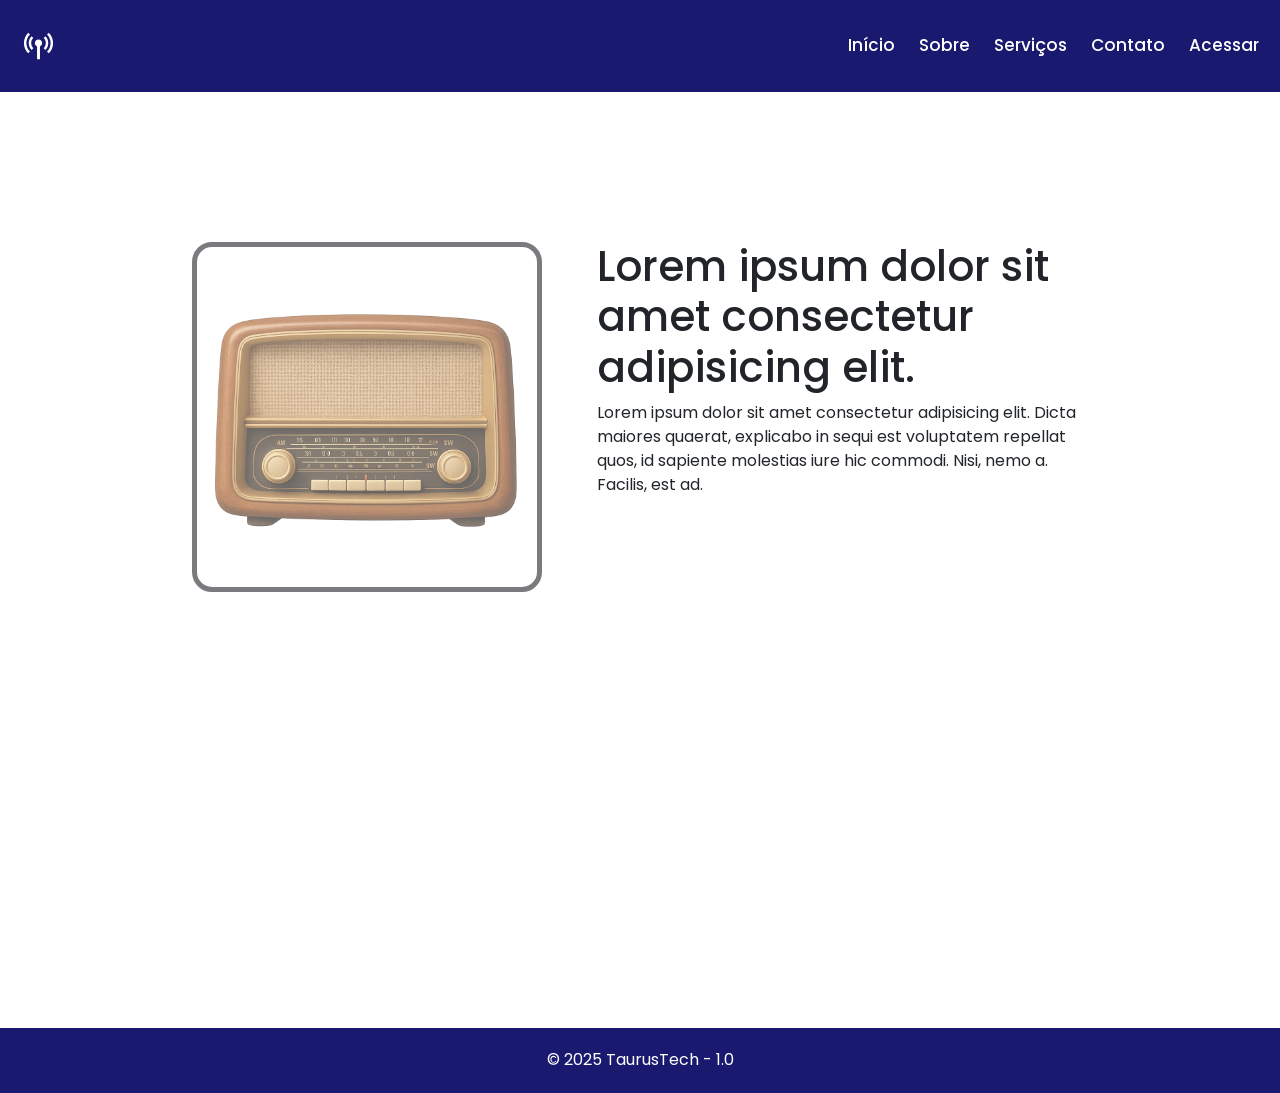
<file: index.html>
<!DOCTYPE html>
<html lang="pt-BR">
<head>
  <meta charset="UTF-8" />
  <meta name="viewport" content="width=device-width, initial-scale=1.0" />
  <title>Rádio</title>
    
  <link href="https://cdn.jsdelivr.net/npm/bootstrap@5.3.7/dist/css/bootstrap.min.css" rel="stylesheet"
        integrity="sha384-LN+7fdVzj6u52u30Kp6M/trliBMCMKTyK833zpbD+pXdCLuTusPj697FH4R/5mcr" crossorigin="anonymous">
    
    <link rel="stylesheet" href="css/style.css">
    
    <link rel="shortcut icon" href="img/broadcast-pin.svg" type="image/x-icon">
    
    <link rel="stylesheet" href="https://cdn.jsdelivr.net/npm/bootstrap-icons@1.13.1/font/bootstrap-icons.min.css">
    
    <!--Font poppins-->
    <link rel="preconnect" href="https://fonts.googleapis.com">
    <link rel="preconnect" href="https://fonts.gstatic.com" crossorigin>
    <link href="https://fonts.googleapis.com/css2?family=Poppins:ital,wght@0,100;0,200;0,300;0,400;0,500;0,600;0,700;0,800;0,900;1,100;1,200;1,300;1,400;1,500;1,600;1,700;1,800;1,900&display=swap" rel="stylesheet">
    
    <link rel="preconnect" href="https://fonts.googleapis.com">
    <link rel="preconnect" href="https://fonts.gstatic.com" crossorigin>
    <link href="https://fonts.googleapis.com/css2?family=Open+Sans:ital,wght@0,300..800;1,300..800&display=swap" rel="stylesheet">

  </head>
<body>
  
  <header>
    <nav>
      <div class="logo"><img src="img/RádioBranco.svg" alt="Logo" width="35" height="50"></div>

      <!-- Checkbox invisível para controle do menu -->
      <input type="checkbox" id="menu-toggle" class="menu-toggle" />

      <!-- Ícone hamburguer -->
      <label for="menu-toggle" class="hamburger">
        <span></span>
        <span></span>
        <span></span>
      </label>

      <!-- Menu de navegação -->
      <div class="menu">
        <a href="index.html">Início</a>
        <a href="#">Sobre</a>
        <a href="#">Serviços</a>
        <a href="#">Contato</a>
        <a href="/view/acessar.html">Acessar</a>
      </div>
    </nav>
  </header>
  

<div class="warapper">
  <img src="img/radio70.png" alt="">
 
  <div class="text-box">
    <h2>Lorem ipsum dolor sit amet consectetur adipisicing elit. </h2>
    <p>Lorem ipsum dolor sit amet consectetur adipisicing elit. Dicta maiores quaerat, explicabo in sequi est voluptatem repellat quos, id sapiente molestias iure hic commodi. Nisi, nemo a. Facilis, est ad.</p>

  </div>

</div>



<div class="pe">
<footer>
        <div><p>&copy; 2025 TaurusTech - 1.0</p>
 </footer>
</div>    


 <script src="https://cdn.jsdelivr.net/npm/bootstrap@5.3.6/dist/js/bootstrap.bundle.min.js" integrity="sha384-j1CDi7MgGQ12Z7Qab0qlWQ/Qqz24Gc6BM0thvEMVjHnfYGF0rmFCozFSxQBxwHKO" crossorigin="anonymous"></script>  
</body>
</html>
</file>
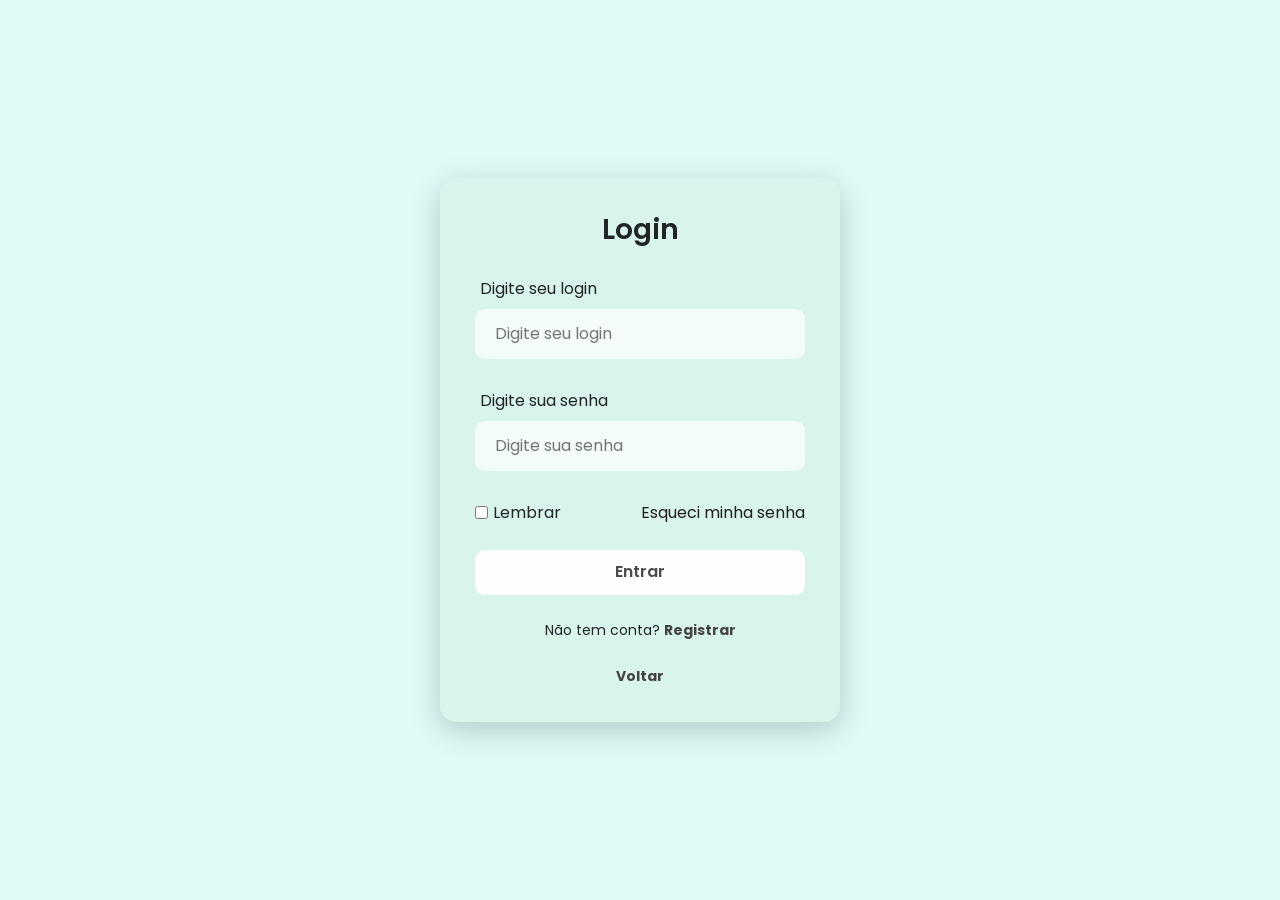
<file: view/acessar.html>
<!DOCTYPE html>
<html lang="pt-br">
<head>
    <meta charset="UTF-8">
    <meta name="viewport" content="width=device-width, initial-scale=1.0">
    <title>Tela de Login</title>
   
   <link href="https://cdn.jsdelivr.net/npm/bootstrap@5.3.7/dist/css/bootstrap.min.css" rel="stylesheet"
        integrity="sha384-LN+7fdVzj6u52u30Kp6M/trliBMCMKTyK833zpbD+pXdCLuTusPj697FH4R/5mcr" crossorigin="anonymous">
    
    <link rel="stylesheet" href="../css/style.css">
    
    <link rel="shortcut icon" href="../img/broadcast-pin.svg" type="image/x-icon">
    
    <link rel="stylesheet" href="https://cdn.jsdelivr.net/npm/bootstrap-icons@1.13.1/font/bootstrap-icons.min.css">
    
    <!--Font poppins-->
    <link rel="preconnect" href="https://fonts.googleapis.com">
    <link rel="preconnect" href="https://fonts.gstatic.com" crossorigin>
    <link href="https://fonts.googleapis.com/css2?family=Poppins:ital,wght@0,100;0,200;0,300;0,400;0,500;0,600;0,700;0,800;0,900;1,100;1,200;1,300;1,400;1,500;1,600;1,700;1,800;1,900&display=swap" rel="stylesheet">
    
    <link rel="preconnect" href="https://fonts.googleapis.com">
    <link rel="preconnect" href="https://fonts.gstatic.com" crossorigin>
    <link href="https://fonts.googleapis.com/css2?family=Open+Sans:ital,wght@0,300..800;1,300..800&display=swap" rel="stylesheet">

</head>
<body class="pagina2">
 
   <div class="container-login">
    <div class="formulario">
        <h1>Login</h1>
        <form action="#" method="post">
           
            <div class="caixa-form">
                <label for="login"> Digite seu login</label>
                <input type="text" name="login" placeholder="Digite seu login" required>
                <i class="bx bxs-user"></i>
            </div>
           
            <div class="caixa-form">
                 <label for="senha"> Digite sua senha</label>
                <input type="password" name="senha" placeholder="Digite sua senha" >
                <i class="bx bxs-lock-alt"></i>
            </div>
            
            <div class="caixa-lembrar-esqueci">
                <label><input type="checkbox">Lembrar</label>
                <a href="esqueci-a-senha.html">Esqueci minha senha</a>
            </div>
           
           
            <button type="submit">Entrar</button>

        

           
            
          
            <div class="registrar">
                 <p>Não tem conta? <a href="tela-cadastro.html">Registrar</a></p>
            </div>

            <div class="voltar">
                 <a href="../index.html">Voltar</a>
            </div>

        </form>
     </div><!--Div Formulario-->
    </div>

     <script src="https://cdn.jsdelivr.net/npm/bootstrap@5.3.6/dist/js/bootstrap.bundle.min.js" integrity="sha384-j1CDi7MgGQ12Z7Qab0qlWQ/Qqz24Gc6BM0thvEMVjHnfYGF0rmFCozFSxQBxwHKO" crossorigin="anonymous"></script>  
</body>
</html>
</file>
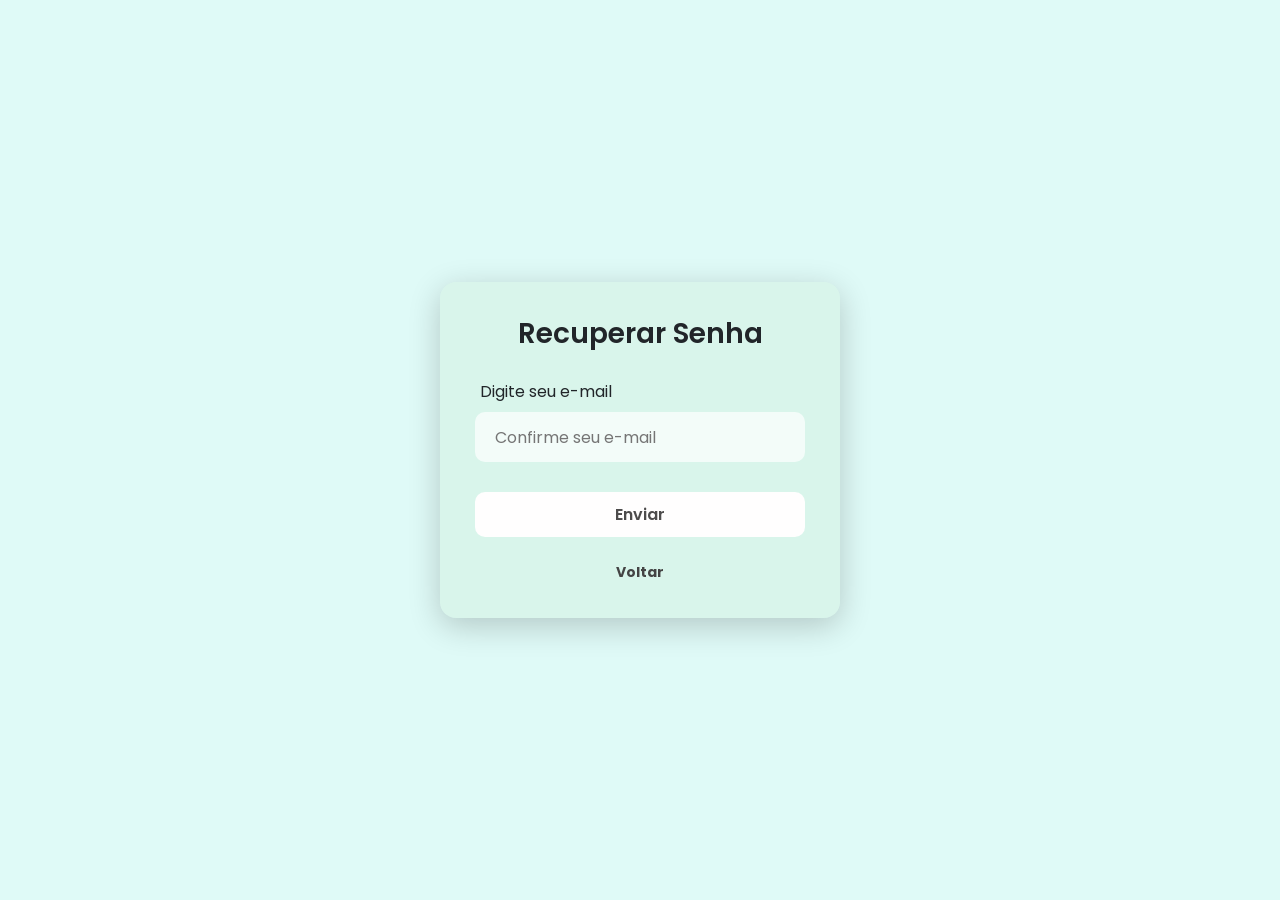
<file: view/esqueci-a-senha.html>
<!DOCTYPE html>
<html lang="pt-br">
<head>
    <meta charset="UTF-8">
    <meta name="viewport" content="width=device-width, initial-scale=1.0">
    <title>Esqueci minha senha</title>
    <link href="https://cdn.jsdelivr.net/npm/bootstrap@5.3.7/dist/css/bootstrap.min.css" rel="stylesheet"
        integrity="sha384-LN+7fdVzj6u52u30Kp6M/trliBMCMKTyK833zpbD+pXdCLuTusPj697FH4R/5mcr" crossorigin="anonymous">
    
    <link rel="stylesheet" href="../css/style.css">
    
    <link rel="shortcut icon" href="../img/broadcast-pin.svg" type="image/x-icon">
    
    <link rel="stylesheet" href="https://cdn.jsdelivr.net/npm/bootstrap-icons@1.13.1/font/bootstrap-icons.min.css">
    
    <!--Font poppins-->
    <link rel="preconnect" href="https://fonts.googleapis.com">
    <link rel="preconnect" href="https://fonts.gstatic.com" crossorigin>
    <link href="https://fonts.googleapis.com/css2?family=Poppins:ital,wght@0,100;0,200;0,300;0,400;0,500;0,600;0,700;0,800;0,900;1,100;1,200;1,300;1,400;1,500;1,600;1,700;1,800;1,900&display=swap" rel="stylesheet">
    
    <link rel="preconnect" href="https://fonts.googleapis.com">
    <link rel="preconnect" href="https://fonts.gstatic.com" crossorigin>
    <link href="https://fonts.googleapis.com/css2?family=Open+Sans:ital,wght@0,300..800;1,300..800&display=swap" rel="stylesheet">

</head>
<body class="pagina4">
  <div class="container-login">
    <div class="formulario">
        <h1>Recuperar Senha</h1>
        <form action="#">
           
            <div class="caixa-form">
                <label for="email"> Digite seu e-mail</label>
                <input type="email" name="email" placeholder="Confirme seu e-mail" required>
                
            </div>
           
           
            <button type="submit">Enviar</button>
          
            <div class="voltar">
                 <a href="acessar.html">Voltar</a>
            </div>

        </form>
     </div><!--Div Formulario-->
    </div>
    

 <script src="https://cdn.jsdelivr.net/npm/bootstrap@5.3.6/dist/js/bootstrap.bundle.min.js" integrity="sha384-j1CDi7MgGQ12Z7Qab0qlWQ/Qqz24Gc6BM0thvEMVjHnfYGF0rmFCozFSxQBxwHKO" crossorigin="anonymous"></script>     
</body>
</html>
</file>
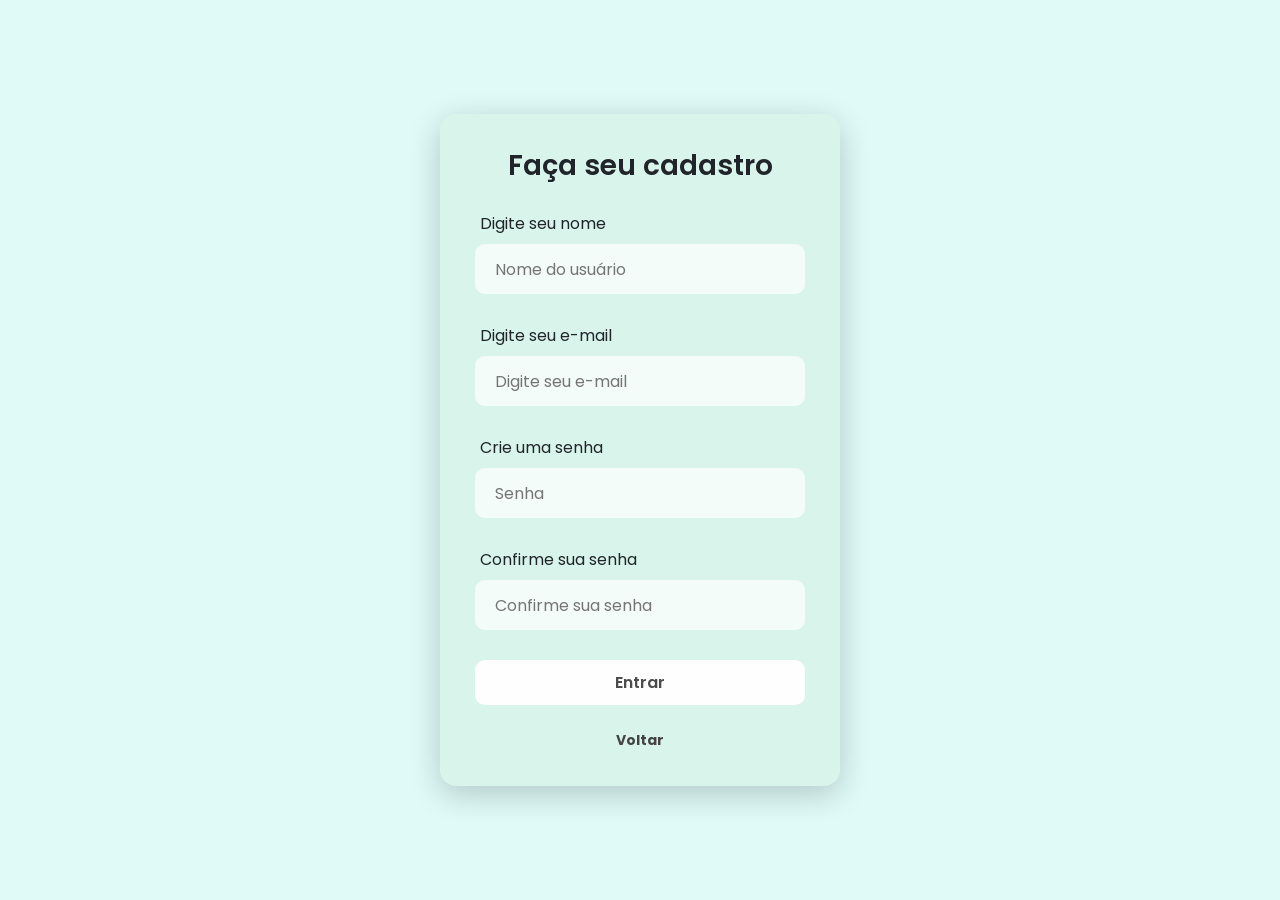
<file: view/tela-cadastro.html>
<!DOCTYPE html>
<html lang="pt-br">
<head>
    <meta charset="UTF-8">
    <meta name="viewport" content="width=device-width, initial-scale=1.0">
    <title>Tela de Cadastro</title>
     <link href="https://cdn.jsdelivr.net/npm/bootstrap@5.3.7/dist/css/bootstrap.min.css" rel="stylesheet"
        integrity="sha384-LN+7fdVzj6u52u30Kp6M/trliBMCMKTyK833zpbD+pXdCLuTusPj697FH4R/5mcr" crossorigin="anonymous">
    
    <link rel="stylesheet" href="../css/style.css">
    
    <link rel="shortcut icon" href="../img/broadcast-pin.svg" type="image/x-icon">
    
    <link rel="stylesheet" href="https://cdn.jsdelivr.net/npm/bootstrap-icons@1.13.1/font/bootstrap-icons.min.css">
    
    <!--Font poppins-->
    <link rel="preconnect" href="https://fonts.googleapis.com">
    <link rel="preconnect" href="https://fonts.gstatic.com" crossorigin>
    <link href="https://fonts.googleapis.com/css2?family=Poppins:ital,wght@0,100;0,200;0,300;0,400;0,500;0,600;0,700;0,800;0,900;1,100;1,200;1,300;1,400;1,500;1,600;1,700;1,800;1,900&display=swap" rel="stylesheet">
    
    <link rel="preconnect" href="https://fonts.googleapis.com">
    <link rel="preconnect" href="https://fonts.gstatic.com" crossorigin>
    <link href="https://fonts.googleapis.com/css2?family=Open+Sans:ital,wght@0,300..800;1,300..800&display=swap" rel="stylesheet">

</head>
<body class="pagina3">
 <div class="container-login">
    <div class="formulario">
        <h1>Faça seu cadastro</h1>
        <form action="#">
           
            <div class="caixa-form">
                <label for="nome"> Digite seu nome</label>
                <input type="text" name="nome"     placeholder="Nome do usuário" required>
            </div>
           
            <div class="caixa-form">
                <label for="email">Digite seu e-mail</label>
                <input type="email" name="email"  placeholder="Digite seu e-mail" required>
            </div>
           
            
            <div class="caixa-form">
                <label for="senha"> Crie uma senha</label>
                <input type="password" name="senha"  placeholder="Senha" required>
            </div>

             
            <div class="caixa-form">
                <label for="senha"> Confirme sua senha</label>
                <input type="password"  name="senha" placeholder="Confirme sua senha" required>
            </div>
           
           
            <button type="submit">Entrar</button>

            <div class="voltar">
                 <a href="acessar.html">Voltar</a>
            </div>
       
        </form>
     </div><!--Div Formulario-->
    </div>

    


<script src="https://cdn.jsdelivr.net/npm/bootstrap@5.3.6/dist/js/bootstrap.bundle.min.js" integrity="sha384-j1CDi7MgGQ12Z7Qab0qlWQ/Qqz24Gc6BM0thvEMVjHnfYGF0rmFCozFSxQBxwHKO" crossorigin="anonymous"></script>      
</body>
</html>
</file>
<file: css/style.css>
* {
  margin: 0;
  padding: 0;
  box-sizing: border-box;
}

body {
  font-family: 'poppins', sans-serif;
  background-color: rgb(255, 255, 255);
  justify-content: center;
  align-items: center;
  min-height: 100vh;
  display: block;


}

.pagina2 {
  background-color: rgba(176, 243, 237, 0.4);
}


.pagina3 {
  background-color: rgba(176, 243, 237, 0.4);
}

.pagina4 {
  background-color: rgba(176, 243, 237, 0.4);
}

header {
  background-color: #191970;
  color: white;
  padding: 1rem;
  text-align: justify;
}

nav {
  max-width: 1700px;
  margin: 0 auto;
  display: flex;
  justify-content: space-between;
  align-items: center;
  padding: 5px;

}


/* Menu padrão (desktop) */
.menu {
  display: flex;
  gap: 1.5rem;
}

.menu a {
  color: white;
  text-decoration: none;
  font-weight: 500;
  font-size: 17px;
  color: white;

}

/* Botão hambúrguer oculto no desktop */
.menu-toggle {
  display: none;
}

.hamburger {
  display: none;
  cursor: pointer;
  flex-direction: column;
  gap: 5px;
}

.hamburger span {
  width: 25px;
  height: 3px;
  background: white;
  display: block;
  border-radius: 2px;
}


.warapper {
  margin: 150px auto;
  width: 70%;

}

.warapper img {
  max-width: 350px;
  float: left;
  opacity: 0.6;
  border: 5px solid;
  border-radius: 20px;
  margin-right: 55px;

}

.text-box h2 {
  font-size: 42px;

}

.text-box p {
  font-size: 16px;

}

.pe footer {
  background-color: #191970;
  color: white;
  text-align: center;
  padding: 5px;
  margin-top: 1px;
  font-size: 16px;
}

.pe footer {
  padding-top: 20px;
  margin-top: 531px;
}

/*Estilo do Tela do Login*/
.container-login {
  display: flex;
  justify-content: center;
  align-items: center;
  width: 100%;
  height: 100vh;
  /* Altura da viewport */
}


.formulario {
  width: 400px;
  border: 1px solid rgba(225, 225, 225 0.2);
  backdrop-filter: blur(10px);
  box-shadow: 0 8px 32px rgba(0, 0, 0, 0.2);
  border-radius: 16px;
  padding: 35px;
  background-color: rgb(217, 245, 235);

}


.formulario h1 {
  font-size: 28px;
  text-align: center;
  margin-bottom: 30px;
  font-weight: 600;
}

.caixa-form {
  position: relative;
  margin-bottom: 30px;

}

.caixa-form input {
  width: 100%;
  height: 50px;
  border: none;
  border-radius: 10px;
  outline: none;
  background-color: rgba(255, 255, 255, 0.7);
  font-size: 16px;
  padding: 0 20px;
}

.caixa-form label {
  margin-bottom: 8px;
  margin-left: 5px;
}

.caixa-form i {
  position: absolute;
  right: 20px;
  font-size: 20px;
  top: 19px;
}

.caixa-lembrar-esqueci {
  display: flex;
  align-items: center;
  justify-content: space-between;
  margin-bottom: 25px;
  font-size: 16px;

}

.caixa-lembrar-esqueci label {
  display: flex;
  align-items: center;
  gap: 5px;
}

.caixa-lembrar-esqueci label input {
  accent-color: rgb(176, 243, 237);
}

.caixa-lembrar-esqueci a {
  text-decoration: none;
  color: rgb(34, 30, 30);
}

.caixa-lembrar-esqueci a:hover {
  text-decoration: underline;
}

button {
  width: 100%;
  height: 45px;
  background-color: rgb(255, 254, 254);
  border: none;
  border-radius: 10px;
  outline: none;
  cursor: pointer;
  font-size: 16px;
  font-weight: 600;
  transition: all 0.3s;
  color: rgb(77, 76, 76);
}

button:hover {
  background-color: #fff;
  transform: translateY(-5px);
}

.registrar {
  text-align: center;
  margin-top: 25px;
  font-size: 14px;
}

.registrar a {
  text-decoration: none;
  font-weight: bold;
  color: rgb(68, 68, 68);
}

.voltar {
  text-align: center;
  margin-top: 25px;
  font-size: 14px;
}

.voltar a {
  text-decoration: none;
  font-weight: bold;
  color: rgb(68, 68, 68);
}

/*Tela de Listagem*/

.container-geral img {
  margin-bottom: 30px;
}

.container-list {
  width: 490px;
  height: 500px;
  padding: 10px;
  margin-right: auto;
  margin-left: auto;
  

}

.container-list img {
  width: 80px;
  height: 80px;
  display: block;
  margin-right: auto;
  margin-left: auto;
 

}


.card {
  width: 100%;
  height: 85%;
  border: 2px solid black;
  padding: 15px;
  box-sizing: border-box;
  border-radius: 2%;
  margin-top: 60px;

}




/* Estilo para dispositivos móveis */
@media (max-width: 480px) {

  body {
    background-color: rgb(252, 250, 247);

  }

  .menu {
    display: none;
    flex-direction: column;
    position: absolute;
    top: 60px;
    left: 0;
    width: 100%;
    padding: 1rem 0;
    text-align: center;
    z-index: 1;
  }

  .menu-toggle:checked+.hamburger+.menu {
    display: flex;
    background-color: #00008B;

  }

  .hamburger {
    display: flex;
  }


  .warapper {
    margin: 25px;
    width: 70%;
  }

  .warapper img {
    max-width: 350px;
    float: left;
    opacity: 0.6;
    border: 3px solid;
    border-radius: 20px;
    margin-bottom: 30px;
    margin-right: 40px;
    margin-top: 25px;
    margin-right: 20px;

  }

  .text-box h2 {
    font-size: 20px;
    margin-left: 60px;
    text-align: justify;



  }

  .text-box p {
    font-size: 15px;
    margin-top: 10px;
    text-align: justify;
    margin-left: 60px;

  }

  /*Tela listagem*/

  /*Login*/
  .formulario {
    width: 350px;
  }


  /*Tela listagem*/
  /*.container-geral img {
    margin-bottom: 30px;
  }*/

 .container-list {
  width: 358px;
  height: 450px;
  padding: 10px;
  margin-left: 25px;
  

}

.container-lista {
  width: 21rem;
  margin-left: 35px;
  margin-bottom: 49px;
  

}
 
 }
</file>
